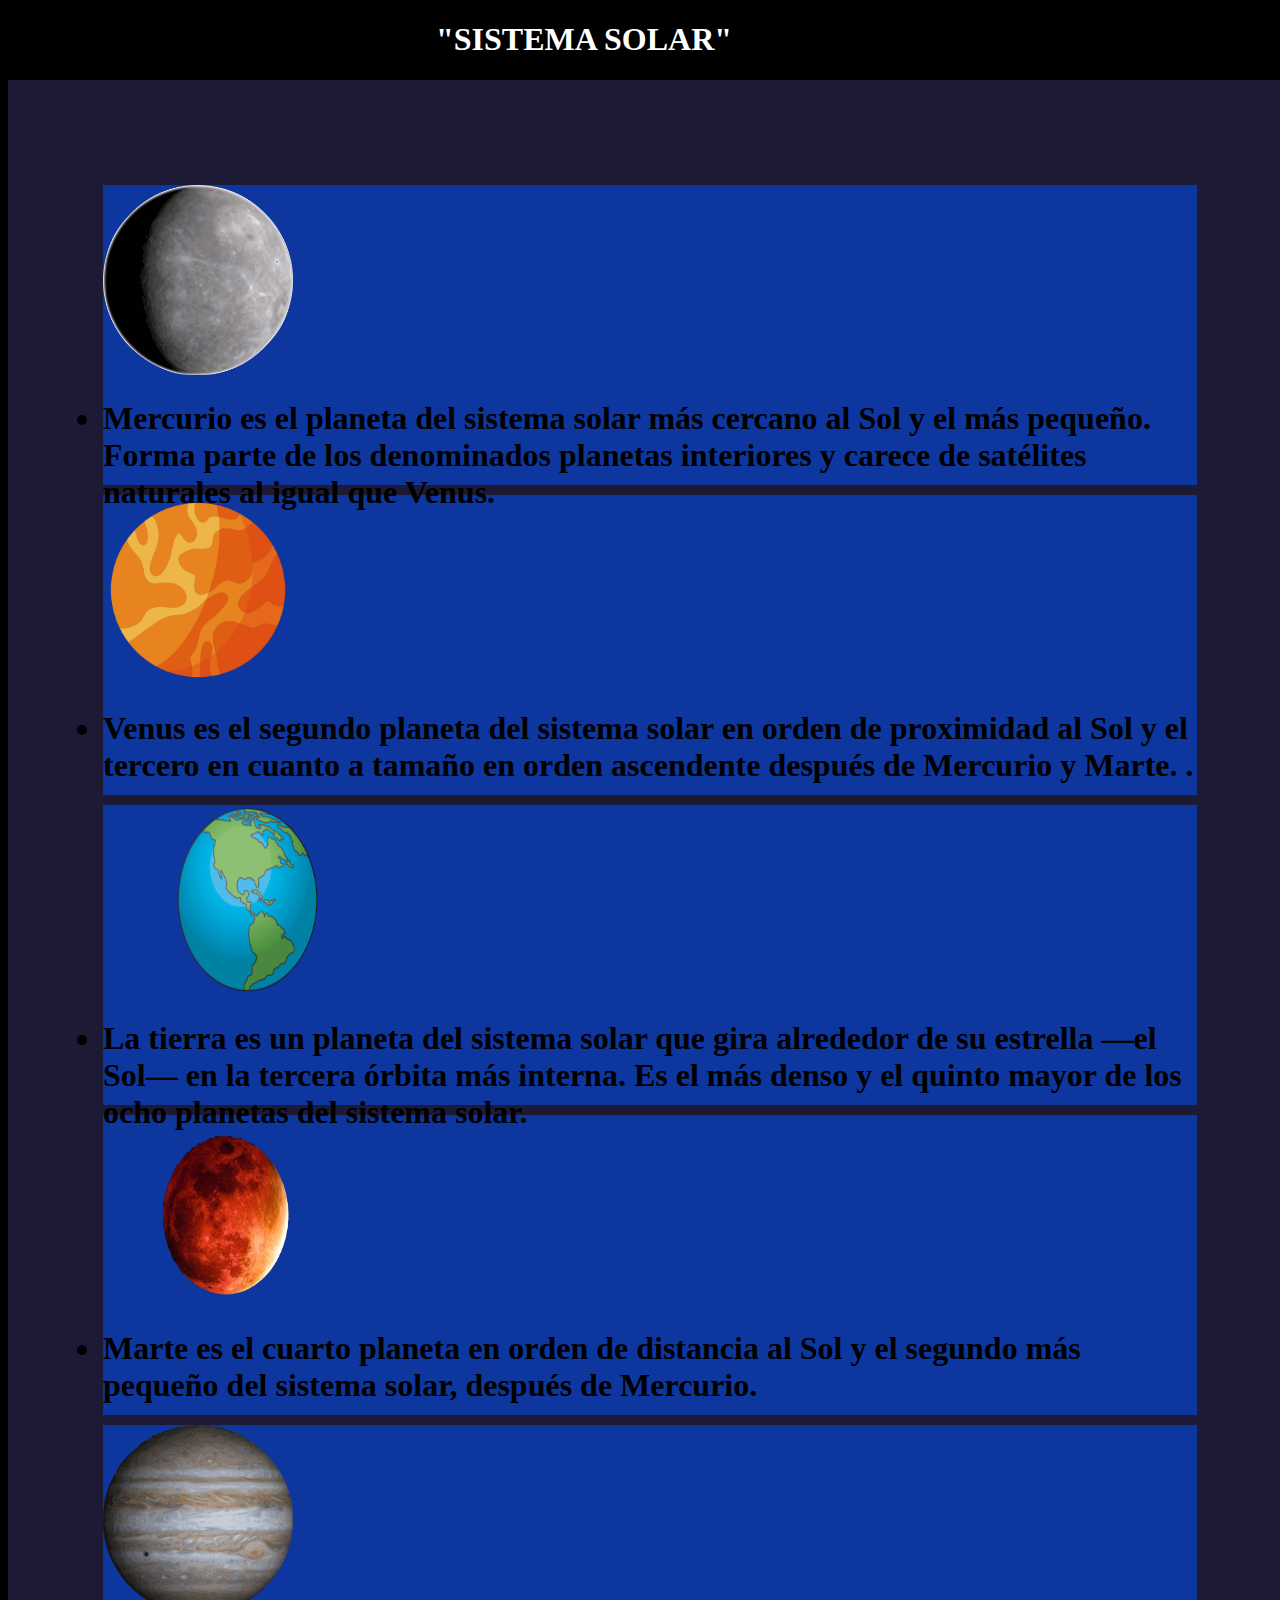
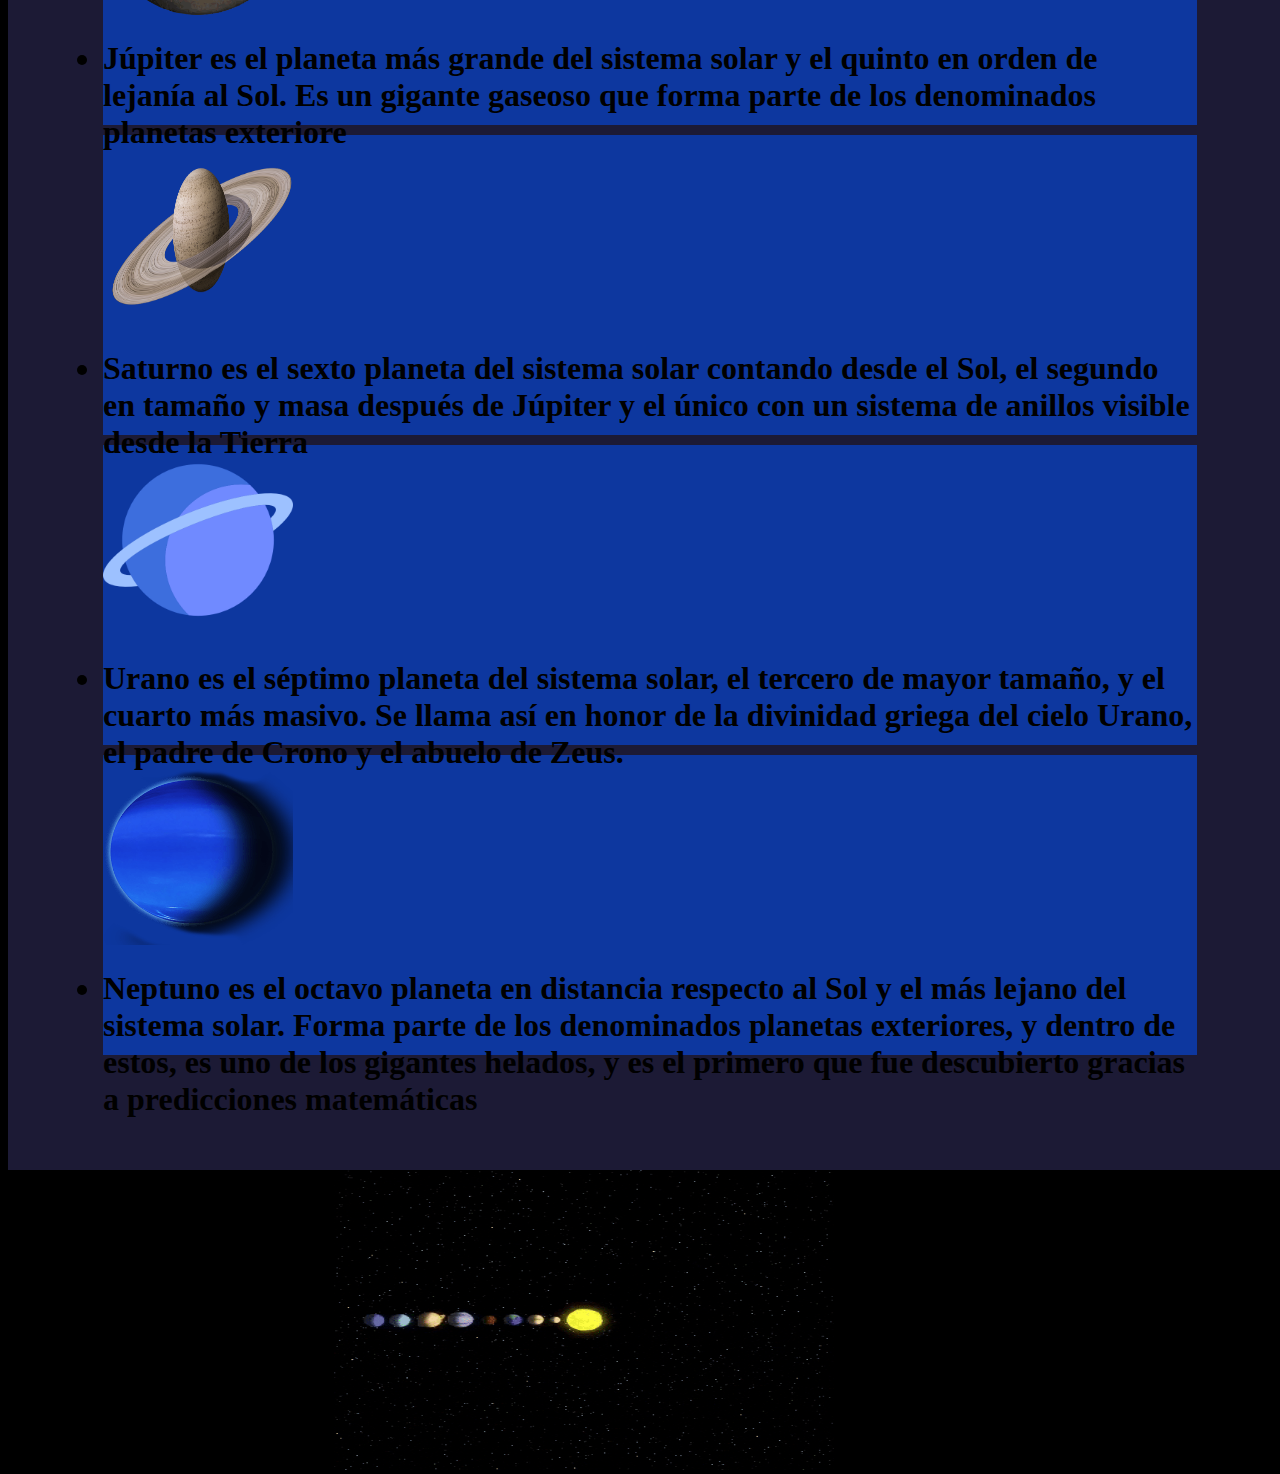
<file: planeta solar.html>
<!DOCTYPE html>
<html lang="es">
<head>
    <meta charset="UTF-8">
    <meta http-equiv="X-UA-Compatible" content="IE=edge">
    <meta name="viewport" content="width=device-width, initial-scale=1.0">
    <link rel="stylesheet" href="practica solar_html.css">
    <title>PLANETA SOLARs</title> 
</head>
<body>
    <center>  
   <font color="white">  <h1>"SISTEMA SOLAR"</h1></font>
    </center>
<h1 id="planetas" style="text-aling:center; font"></h1>
 
<div>

      


<main>
<section>  
    <img src="mercurio.png" width="190" height="190"<center><a><h1><li>Mercurio es el planeta del sistema solar más cercano al Sol y el más pequeño. Forma parte de los denominados planetas interiores y carece de satélites naturales al igual que Venus.</h1></li></center>
    </section>
 <section> 
    <img src="venus.png" width="190" height="190"<center><a><h1><li>Venus es el segundo planeta del sistema solar en orden de proximidad al Sol y el tercero en cuanto a tamaño en orden ascendente después de Mercurio y Marte. .</h1></li></center>
 </section>
<section> 
    <img src="tierra.png" width="290" height="190"<center><a><h1><li>La tierra es un planeta del sistema solar que gira alrededor de su estrella —el Sol— en la tercera órbita más interna. Es el más denso y el quinto mayor de los ocho planetas del sistema solar.</h1></li></center>
</section>
<section>
    <img src="marte.png" width="210" height="190"<center><a><h1><li>Marte es el cuarto planeta en orden de distancia al Sol y el segundo más pequeño del sistema solar, después de Mercurio.</h1></li></center>
</section>
<section>
    <img src="jupiter.png" width="190" height="190"<center><a><h1><li>Júpiter es el planeta más grande del sistema solar y el quinto en orden de lejanía al Sol.​ Es un gigante gaseoso que forma parte de los denominados planetas exteriore</h1></li></center>  
</section>
<section>
    <img src="saturno.png" width="200" height="190"<center><a><h1><li>Saturno es el sexto planeta del sistema solar contando desde el Sol, el segundo en tamaño y masa después de Júpiter y el único con un sistema de anillos visible desde la Tierra</h1></li></center>
</section>
<section> 
    <img src="urano 2.png" width="190" height="190"<center><a><h1><li>Urano es el séptimo planeta del sistema solar, el tercero de mayor tamaño, y el cuarto más masivo. Se llama así en honor de la divinidad griega del cielo Urano, el padre de Crono y el abuelo de Zeus.</h1></li></center>   
</section>
<section> 
    <img src="neptuno.png" width="190" height="190"<center><a><h1><li>Neptuno es el octavo planeta en distancia respecto al Sol y el más lejano del sistema solar. Forma parte de los denominados planetas exteriores, y dentro de estos, es uno de los gigantes helados, y es el primero que fue descubierto gracias a predicciones matemáticas</h1></li></center>
    </section> 
</div>
<div> 
  <center> <img src="gif 2.gif"width="500" height="300"</center>
</div>
</main>
  </body>

</html>



<href
</file>
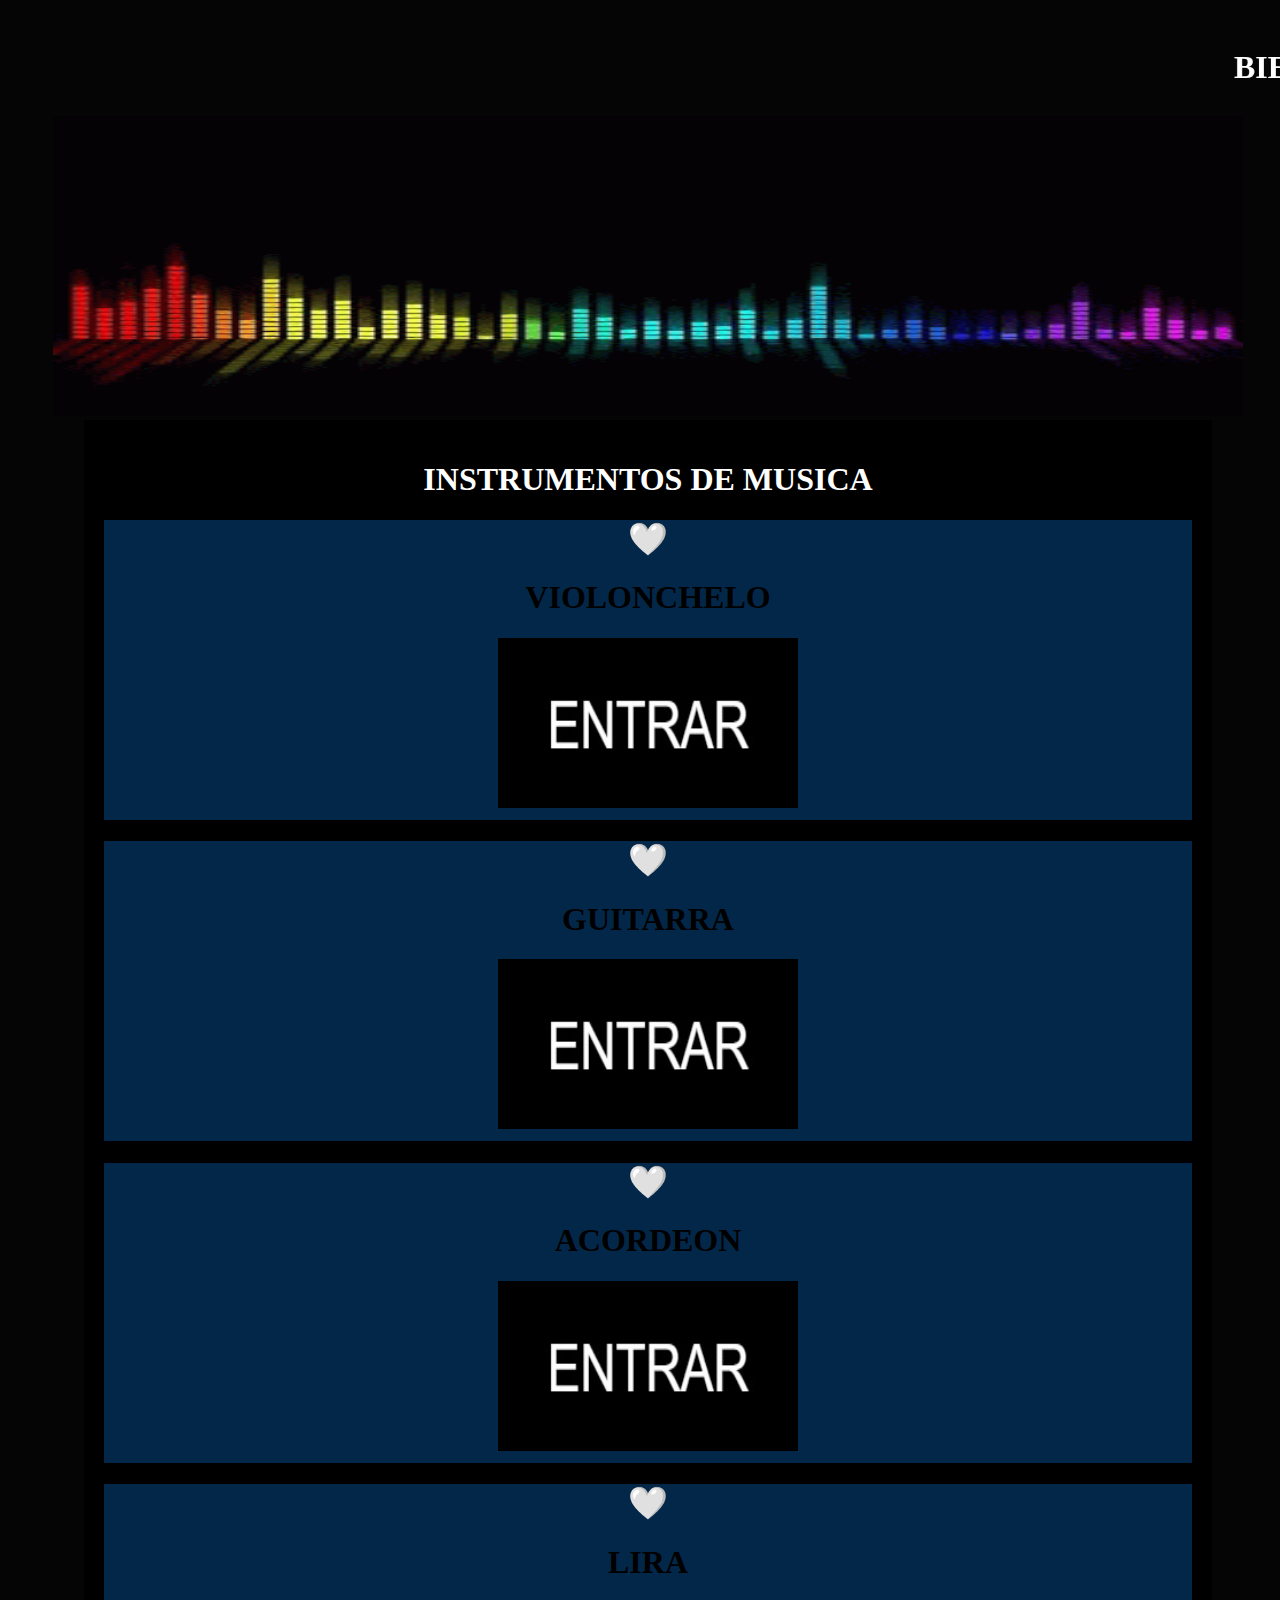
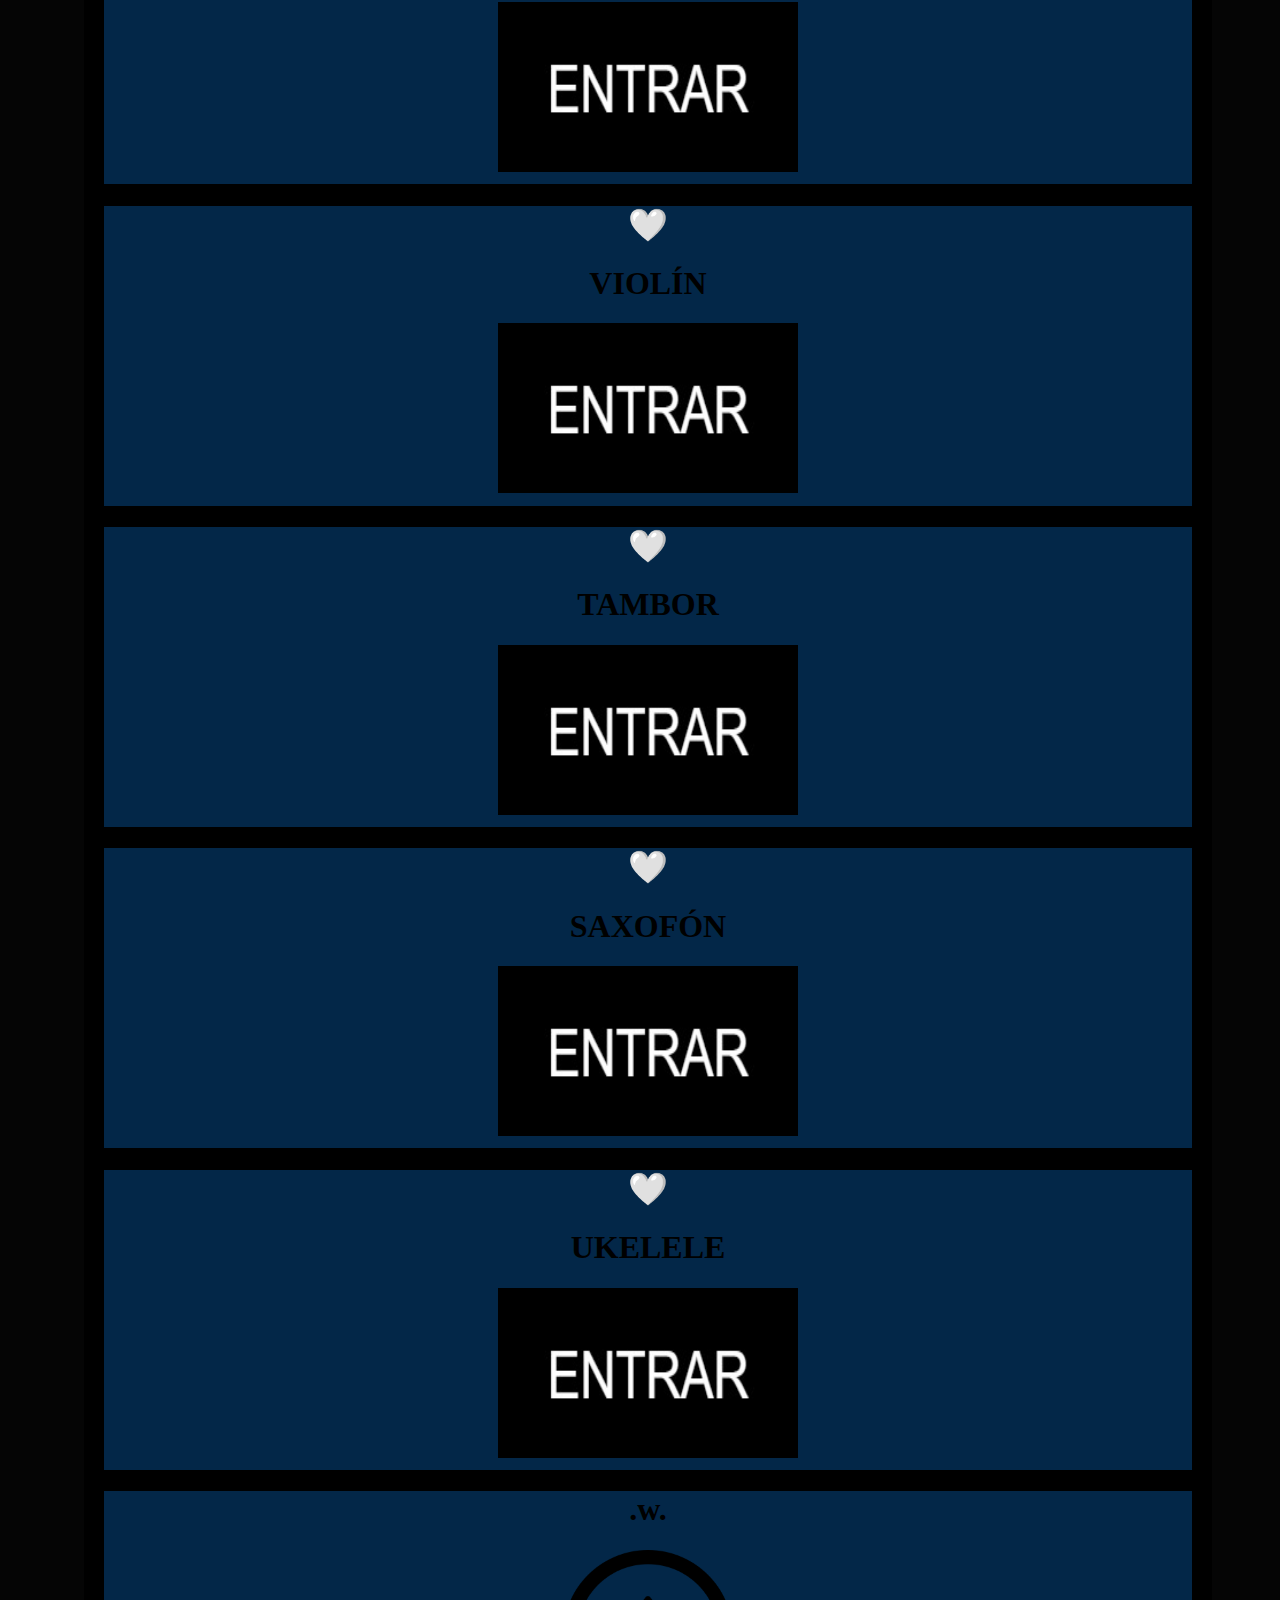
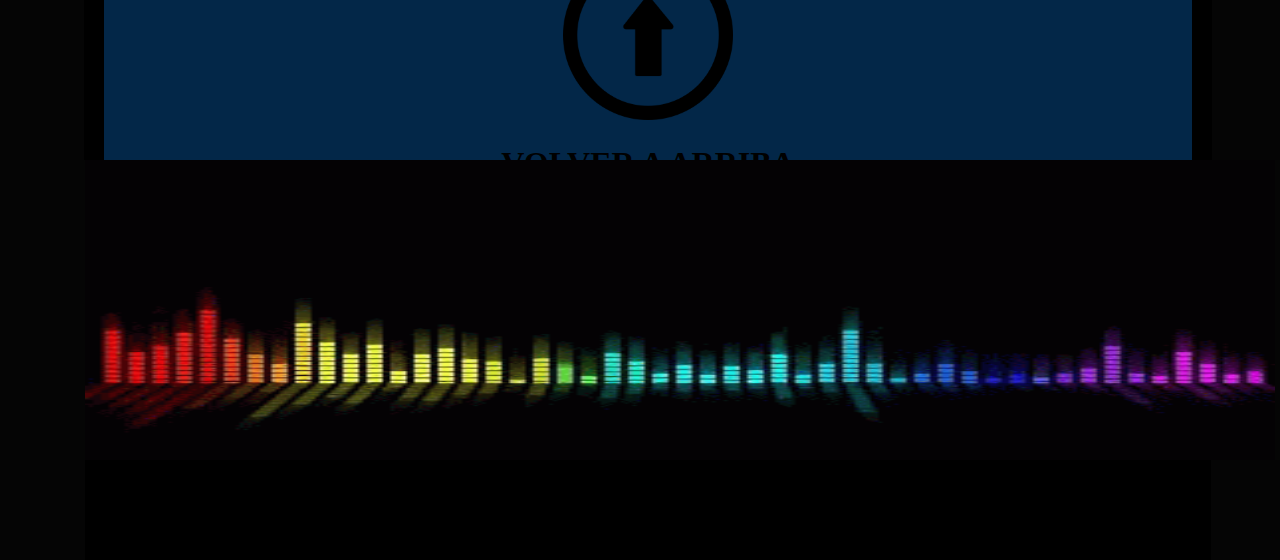
<file: proyecto_intrumentos.html>
<!DOCTYPE html>
<html lang="en">
<head>
    <meta charset="UTF-8">
    <meta http-equiv="X-UA-Compatible" content="IE=edge">
    <meta name="viewport" content="width=device-width, initial-scale=1.0">
    <link rel="stylesheet" href="p.css">

    <title>Document</title>
</head>
<body>

   


<h1 style="color:#FFFFFF;" ><marquee>BIENVENIDOS A ESTA PÁGINA SOBRE MÚSICA
</marquee></h1>




    

    <div>
        
        <center><img src="0ce9d222a4ac14ac1ea08ba70defb376.gif" alt="tu dispositivo no acepta este archivo"    width="1190" height="300"   >  </center>    
   


        <main>
         <center><h1 style="color:#FFFFFF;">INSTRUMENTOS DE MUSICA </h1></center>
         

 
            <section>   
                 <center><h1>🤍</h1> </center> 
                 <center> <h1>VIOLONCHELO</h1></center>
                <center><a href="violonchelo.html"><img src="ENTRAR.jpeg"  width="300" height="170"> </a>
                  </center>
  
            </section> 

            <section>
                <center><h1>🤍</h1> </center> 
                <center> <h1>GUITARRA</h1></center>
                <center><a href="guitarra.html"><img src="ENTRAR.jpeg"  width="300" height="170"> </a>
                

            </section>

            <section>
                <center><h1>🤍</h1> </center> 
                <center> <h1>ACORDEON</h1></center>
                <center><a href="acordeon.html"><img src="ENTRAR.jpeg"  width="300" height="170"> </a>
                

            </section>

            <section>
                <center><h1>🤍</h1> </center> 
                <center> <h1>LIRA</h1></center>
                <center><a href="liraa.html"><img src="ENTRAR.jpeg"  width="300" height="170"> </a>
                

            </section>

            
          




               <section> 
                <center><h1>🤍</h1> </center> 
                <center> <h1>VIOLÍN</h1></center>
                <center><a href="violin.html"><img src="ENTRAR.jpeg"  width="300" height="170"> </a>
                </section>

                 <section>
                <center><h1>🤍</h1> </center> 
                <center> <h1>TAMBOR</h1></center>
                <center><a href="tambor.html"><img src="ENTRAR.jpeg"  width="300" height="170"> </a>
               </section>
                        
               <section>
                <center><h1>🤍</h1> </center> 
                <center> <h1>SAXOFÓN </h1></center>
                <center><a href="saxofon.html"><img src="ENTRAR.jpeg"  width="300" height="170"> </a>
               </section>

               <section>
                <center><h1>🤍 </h1> </center> 
                <center> <h1>UKELELE</h1></center>
                <center><a href="ukelele.html"><img src="ENTRAR.jpeg"  width="300" height="170"> </a>
               </section>
                        
            <section> 
             
               <CENTER>
                   <h1>     .w.       </h1>
                
                <a href=""><img src="431.png"200" height="170"> </a> 
                    <h1 style="color:black;" >VOLVER A ARRIBA 
               </h1>   
                
                </CENTER> 
            </section>

      
        </main>
     </div>
    
    </body>
		
        
        <footer> 
          <center><img src="0ce9d222a4ac14ac1ea08ba70defb376.gif" alt="tu dispositivo no acepta este archivo"    width="1190" height="300"   >  </center>
            
            
        </footer>




	
    




</html>
</file>
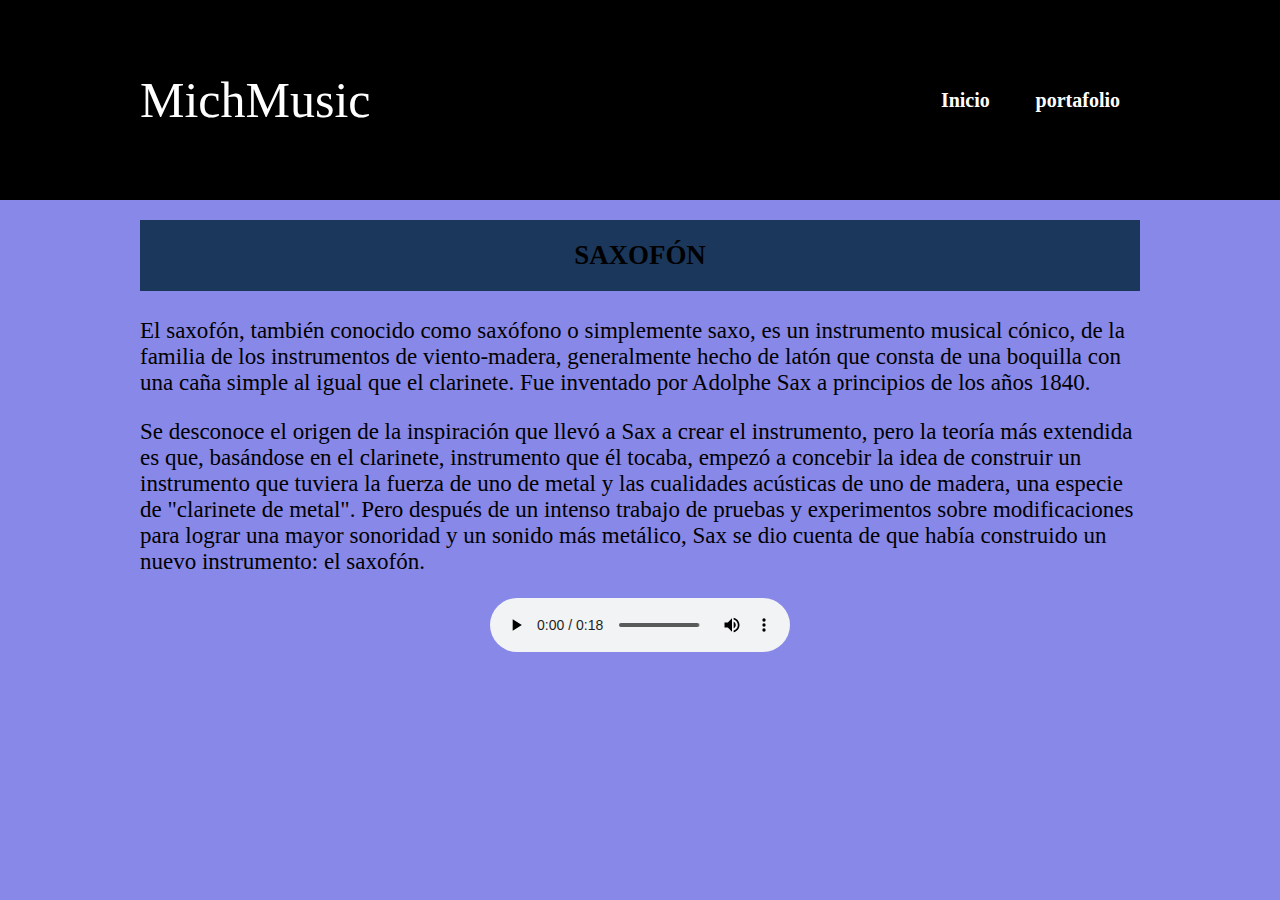
<file: saxofon.html>
<!DOCTYPE html>
<html lang="en">
<head>
	<meta charset="UTF-8">
	<title>acordeon</title>
	<link rel="stylesheet" href="css2prueba.css">
	<meta name="viewport" content="width=device-width, user-scalable=no, initial-scale=1.0, maximum-scale=1.0, minimum-scale=1.0">

</head>
<body>
	<header class="header">
		<div class="wrapper">
			<div class="logo">MichMusic</div>
			<nav>
				<a href="proyecto_intrumentos.html">Inicio</a>
		
				<a href="portafolio.html">portafolio</a>
			
			</nav>
		</div>
	</header>
	<section class="contenido wrapper">
        <h3>SAXOFÓN</h3>       
       
   

		<p>
El saxofón, también conocido como saxófono o simplemente saxo, es un instrumento musical cónico, de la familia de los instrumentos de viento-madera, generalmente hecho de latón que consta de una boquilla con una caña simple al igual que el clarinete. Fue inventado por Adolphe Sax a principios de los años 1840.
             </P>
             <P> 
                Se desconoce el origen de la inspiración que llevó a Sax a crear el instrumento, pero la teoría más extendida es que, basándose en el clarinete, instrumento que él tocaba, empezó a concebir la idea de construir un instrumento que tuviera la fuerza de uno de metal y las cualidades acústicas de uno de madera, una especie de "clarinete de metal". Pero después de un intenso trabajo de pruebas y experimentos sobre modificaciones para lograr una mayor sonoridad y un sonido más metálico, Sax se dio cuenta de que había construido un nuevo instrumento: el saxofón. 
             </P>
</section>  


            <center>  <audio controls autoplay>
                <source src="sonido_saxofon_2711037651991586134.mp3" type="audio/mp3">
                Tu navegador no soporta HTML5 audio.
          </audio></center>
        

</body>
</html>
</file>
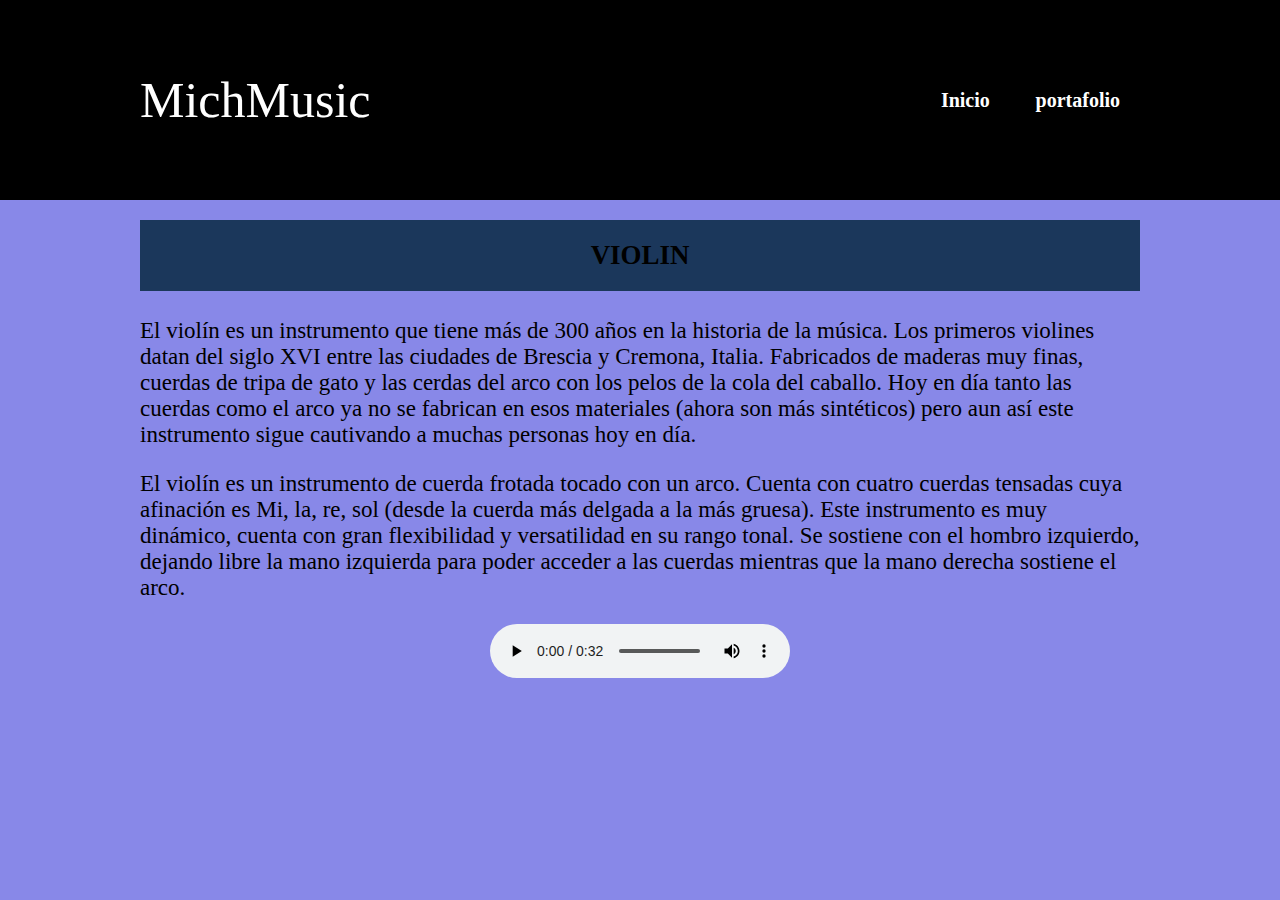
<file: violin.html>
<!DOCTYPE html>
<html lang="en">
<head>
	<meta charset="UTF-8">
	<title>acordeon</title>
	<link rel="stylesheet" href="css2prueba.css">
	<meta name="viewport" content="width=device-width, user-scalable=no, initial-scale=1.0, maximum-scale=1.0, minimum-scale=1.0">


</head>
<body>
	<header class="header">
		<div class="wrapper">
			<div class="logo">MichMusic</div>
			<nav>
				<a href="proyecto_intrumentos.html">Inicio</a>
				<a href="portafolio.html">portafolio</a>
				
			</nav>
		</div>
	</header>
	<section class="contenido wrapper">
        <h3>VIOLIN</h3> 
	
		<p>
            El violín es un instrumento que tiene más de 300 años en la historia de la música. Los primeros violines datan del siglo XVI entre las ciudades de Brescia y Cremona, Italia. Fabricados de maderas muy finas, cuerdas de tripa de gato y las cerdas del arco con los pelos de la cola del caballo. Hoy en día tanto las cuerdas como el arco ya no se fabrican en esos materiales (ahora son más sintéticos) pero aun así este instrumento sigue cautivando a muchas personas hoy en día. 
        </p>

        <p>
            El violín es un instrumento de cuerda frotada tocado con un arco. Cuenta con cuatro cuerdas tensadas cuya afinación es Mi, la, re, sol (desde la cuerda más delgada a la más gruesa). Este instrumento es muy dinámico, cuenta con gran flexibilidad y versatilidad en su rango tonal.

            Se sostiene con el hombro izquierdo, dejando libre la mano izquierda para poder acceder a las cuerdas mientras que la mano derecha sostiene el arco.
            
            
            
            
        </p>
    
        </section>

       

         <center>    <audio controls autoplay>
                <source src="sonido_de_violin_-4296379942861102882.mp3" type="audio/mp3">
                Tu navegador no soporta HTML5 audio.
          </audio>
    </center>

</body>
</html>
</file>
<file: practica solar_html.css>
body{ 
        width:90%;
        height:100px;
        background-color:black;
      
   padding-top:30;  }

        
        header { 
        width:90%;
        height:350x;
         background-color:black;
         padding: top 30px;
         margin:auto;
        } 
         
        main{
        width:95%;
         height: 2500px;
         background-color:rgb(28, 26, 53);
         margin: auto;
        padding: 95px;
         }
        
        
        main section{   
            height:300px;
             background-color:rgba(0, 81, 255, 0.527);
             margin-top: 10px;
             margin-bottom: 10px; 
        }
</file>
<file: p.css>
body{ 
    width:100%;
    height:1000px;
    background-color:rgb(5, 5, 5);
    padding-top:20px;
    }
    
    header { 
    width:88%;
    height:330px;
     background-color:black;
     margin: auto; 
    } 
    
    main{
    width:85%;
     height:2900px;
     background-color:black;
     margin: auto;
    padding: 20px;
     }
    
    
    main section{   

        height:300px;
         background-color:rgba(7, 85, 158, 0.459);
         margin-top: 10px;
         margin-bottom: 10px; 
    } 
    footer{ 
        width:88%;
        height:400px;
         background-color:black;
         margin: auto;
        }
</file>
<file: css2prueba.css>
* {margin:0; padding:0;}
 body{
	background:rgba(51, 51, 216, 0.583);


 }


header {
	width:100%;
	overflow: hidden;
	background:#000000;
	margin-bottom:20px;
}

.wrapper {
	width:90%;
	max-width:1000px;
	margin:auto;
	overflow:hidden;
}

header .logo {
	color:white;
	font-size:50px;
	font-family:"Nexa";
	line-height:200px;
	float:left;
}

header nav {
	float:right;
	line-height:200px;
}

header nav a {
	display:inline-block;
	color:#fff;
	padding:10px 20px;
	text-decoration:none;
	line-height:normal;
	font-size:20px;
	font-family:"Nexa";
	font-weight:bold;
	-webkit-transition: all 500ms ease;
	-moz-transition: all 500ms ease;
	-ms-transition: all 500ms ease;
	-o-transition: all 500ms ease;
	transition: all 500ms ease;
}

header nav a:hover {
	background:rgba(7, 85, 158, 0.459);
	border-radius:50px;
}

.header2 {
	position: fixed;
	height:100px;

}

.header2 .logo {
	line-height:100px;
	font-size:30px;
}

.header2 nav {
	line-height:100px;
}

.contenido p {
	margin-bottom:1em;
}


body {
	font-size:23px; }

.contenido h3 {
	display:block;
	padding:20px;
	color:black;
	text-align:center;
	background:rgba(10, 42, 70, 0.871);            
	margin-bottom:1em;
}

@media screen and (max-width: 950px) {
	header .logo,
	header nav {
		width:100%;
		text-align:center;
		line-height:100px;
	}

	.header2 {
		height:auto;
	}

	.header2 .logo{
		line-height:50px;
	}

	.header2 nav {
		line-height:50px;
	}
}


@media screen and (max-width:640px){  
    @media only screen and (min-width:640px) and (max-width:1024px)
    @media only screen and (min-width:1024px) and (max-width:1280px
    @media only screen and (min-width:1280px) and (max-width:1920px)
    @media only screen and (min-width:1920px)
    smartphone vertical, tablet vertical,  laptop (touch) vertical, monitores y televisores
    }



@media (max-width:640px)
@media only screen and (min-width:640px) and (max-width:1024px)
@media only screen and (min-width:1024px) and (max-width:1280px
@media only screen and (min-width:1280px) and (max-width:1920px)
@media only screen and (min-width:1920px)
</file>
